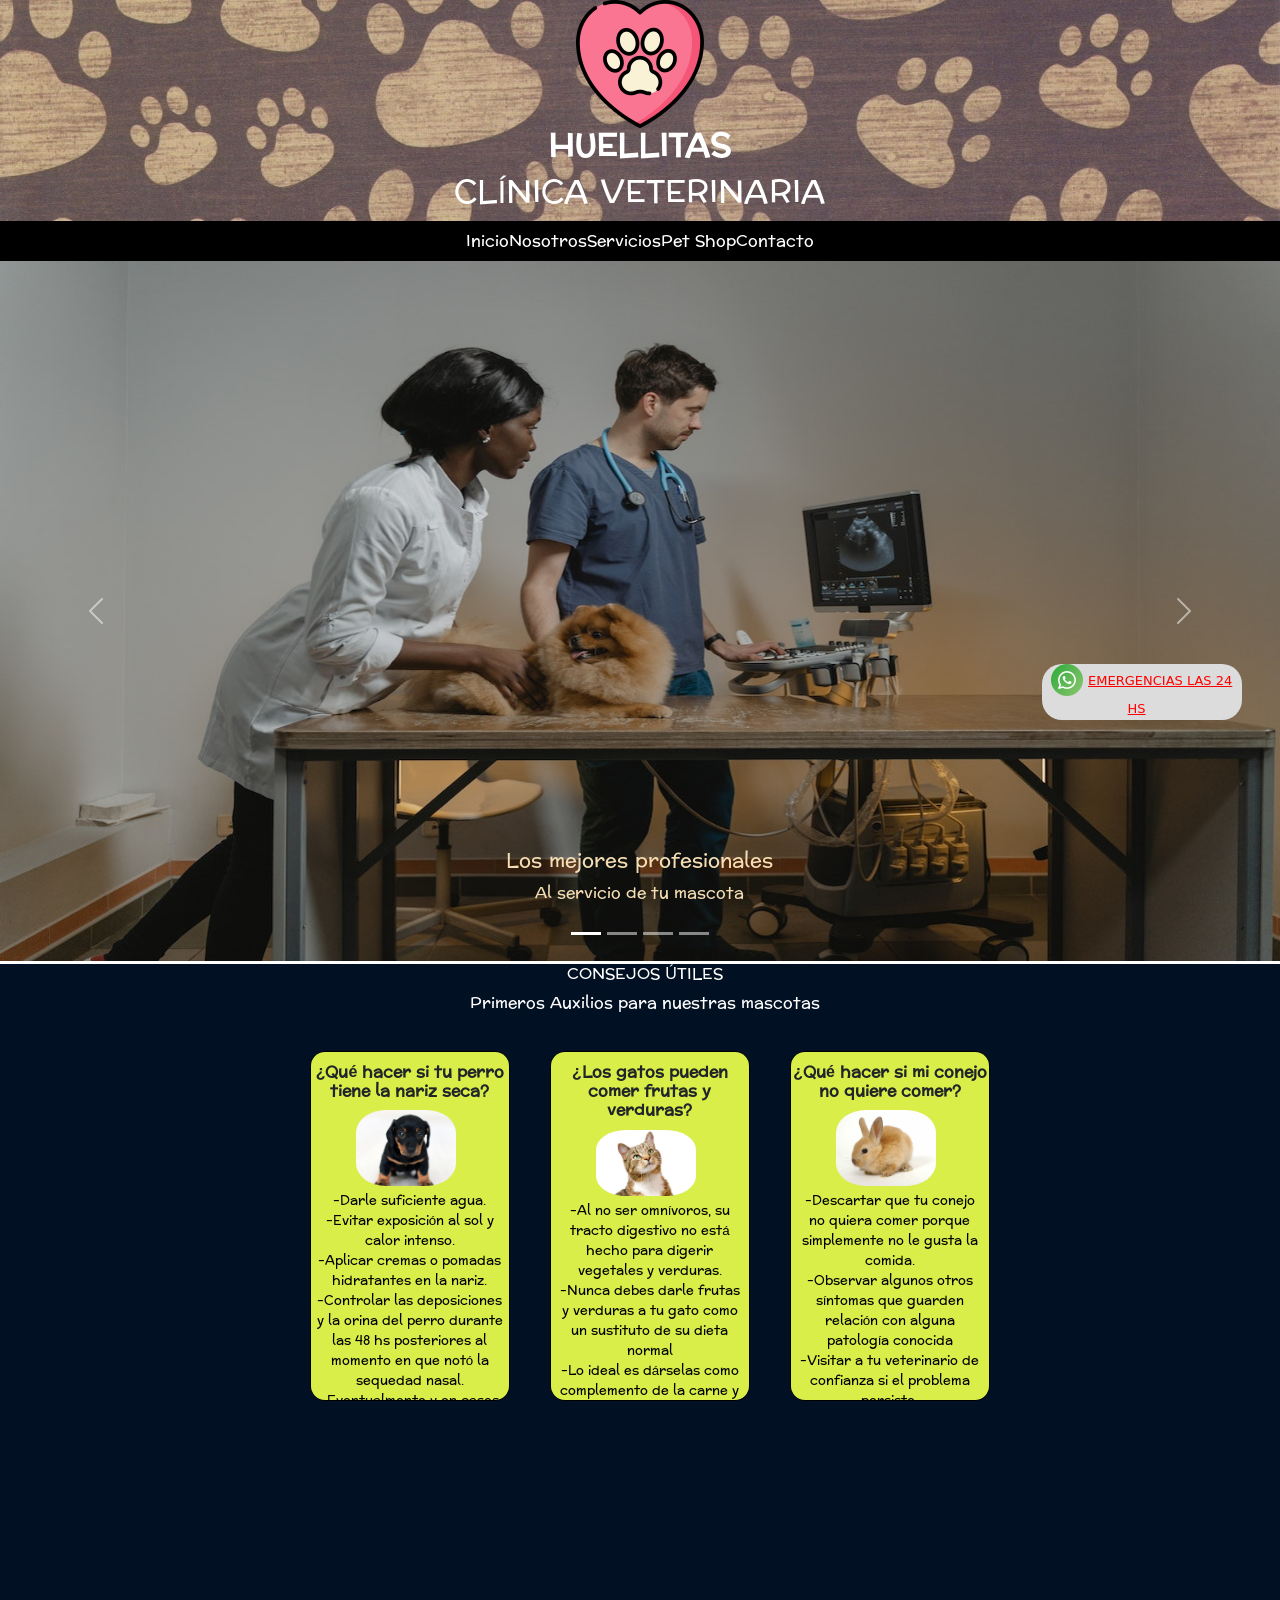
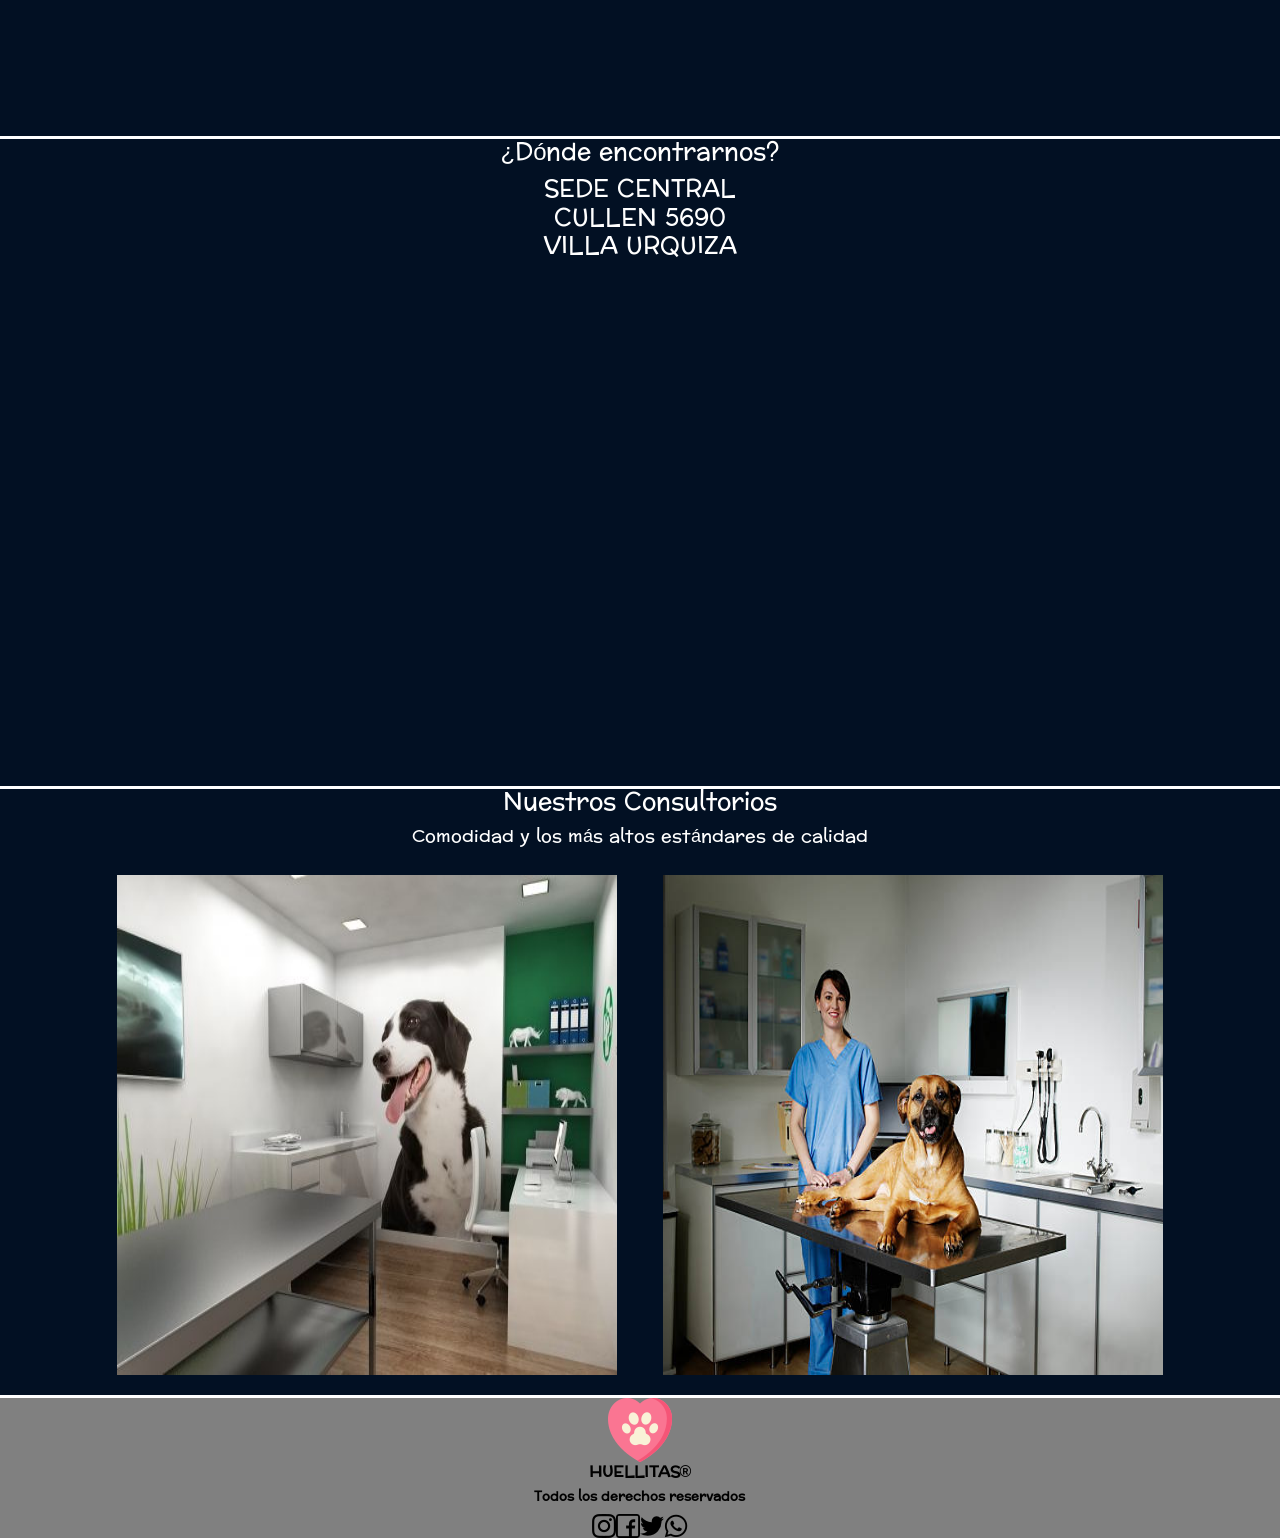
<file: index.html>
<!DOCTYPE html>
<html lang="en">

<head>
    <meta charset="UTF-8">
    <meta http-equiv="X-UA-Compatible" content="IE=edge">
    <meta name="viewport" content="width=device-width, initial-scale=1.0">
    <!--BOOTSTRAP-->
    <link href="https://cdn.jsdelivr.net/npm/bootstrap@5.0.2/dist/css/bootstrap.min.css" rel="stylesheet"
        integrity="sha384-EVSTQN3/azprG1Anm3QDgpJLIm9Nao0Yz1ztcQTwFspd3yD65VohhpuuCOmLASjC" crossorigin="anonymous">
    <!--CSS PROPIO-->
    <link rel="stylesheet" href="./css/estilos.css">
    <!--FAVICON-->
    <link rel="shortcut icon" href="./img/huella.png">
    <meta name="description"
        content="Clínica Veterinaria Huellitas, con más de veinte años de trayectoria al servicio de tu mascota en la Ciudad de Buenos Aires, con atención permanente las 24 hs.">
    <meta name="keywords" content="huellitas, veterinaria, clínica, emergencias, mascotas, perro, gato, conejo">
    <link rel="stylesheet" href="https://cdnjs.cloudflare.com/ajax/libs/animate.css/4.1.1/animate.min.css" />
    <title>Huellitas | Clínica Veterinaria</title>
    <!--Protocolo OpenGraph-->
    <!--TYPE-->
    <meta property="og:type" content="Web Site">
    <!--TITLE-->
    <meta property="og:title" content="Huellitas | Clínica Veterinaria">
    <!--DESCRIPTION-->
    <meta property="og:description"
        content="Clínica Veterinaria Huellitas, con más de veinte años de trayectoria al servicio de tu mascota en la Ciudad de Buenos Aires, con atención permanente las 24 hs.">
    <!--URL-->
    <meta property="og:url" content="...">
    <!--IMAGE-->
    <meta property="og:image" content="...">
</head>

<body>
    <div class="grid-container">
        <!-- HEADER -->
        <header>
            <div class="animate__animated animate__bounceInLeft">
                <img src="./img/Logo.png" alt="Logo-header">
                <h1>HUELLITAS</h1>
                <h2>CLÍNICA VETERINARIA</h2>
            </div>
            <nav class="navbar-expand-lg">
                <div class="container-fluid">
                    <button class="navbar-toggler" type="button" data-bs-toggle="collapse" data-bs-target="#navbarNav"
                        aria-controls="navbarNav" aria-expanded="false" aria-label="Toggle navigation">
                        <span class="navbar-toggler-icon"></span>
                    </button>
                    <div class="collapse navbar-collapse" id="navbarNav">
                        <ul class="navbar-nav">
                            <li class="nav-item">
                                <a class="nav-link active" aria-current="page" href="#">Inicio</a>
                            </li>
                            <li class="nav-item">
                                <a class="nav-link" href="./pages/nosotros.html">Nosotros</a>
                            </li>
                            <li class="nav-item">
                                <a class="nav-link" href="./pages/servicios.html">Servicios</a>
                            </li>
                            <li class="nav-item">
                                <a class="nav-link" href="./pages/petshop.html">Pet Shop</a>
                            </li>
                            <li class="nav-item">
                                <a class="nav-link" href="./pages/contacto.html">Contacto</a>
                            </li>
                        </ul>
                    </div>
                </div>
            </nav>
        </header>

        <!-- MAIN -->
        <main>
            <div class="emergencias">
                <img src="./img/wp.png" alt="whatsapp">
                <a href="https://web.whatsapp.com/">EMERGENCIAS LAS 24 HS</a>
            </div>
            <!-- Hero section con carrusel -->
            <section class="hero">
                <div id="carouselExampleCaptions" class="carousel slide" data-bs-ride="carousel">
                    <div class="carousel-indicators">
                        <button type="button" data-bs-target="#carouselExampleCaptions" data-bs-slide-to="0"
                            class="active" aria-current="true" aria-label="Slide 1"></button>
                        <button type="button" data-bs-target="#carouselExampleCaptions" data-bs-slide-to="1"
                            aria-label="Slide 2"></button>
                        <button type="button" data-bs-target="#carouselExampleCaptions" data-bs-slide-to="2"
                            aria-label="Slide 3"></button>
                        <button type="button" data-bs-target="#carouselExampleCaptions" data-bs-slide-to="3"
                            aria-label="Slide 4"></button>
                    </div>
                    <div class="carousel-inner">
                        <div class="carousel-item active">
                            <img src="img/prof.jpg" class="d-block w-100" alt="Profesionales">
                            <div class="carousel-caption d-none d-md-block">
                                <h5>Los mejores profesionales</h5>
                                <p>Al servicio de tu mascota</p>
                            </div>
                        </div>
                        <div class="carousel-item">
                            <img src="img/prof2.jpg" class="d-block w-100" alt="Profesionales2">
                            <div class="carousel-caption d-none d-md-block">
                                <h5>Los mejores profesionales</h5>
                                <p>Al servicio de tu mascota</p>
                            </div>
                        </div>
                        <div class="carousel-item">
                            <img src="img/prof3.jpg" class="d-block w-100" alt="Profesionales3">
                            <div class="carousel-caption d-none d-md-block">
                                <h5>Los mejores profesionales</h5>
                                <p>Al servicio de tu mascota</p>
                            </div>
                        </div>
                        <div class="carousel-item">
                            <img src="img/prof4.jpg" class="d-block w-100" alt="Profesionales4">
                            <div class="carousel-caption d-none d-md-block">
                                <h5>Los mejores profesionales</h5>
                                <p>Al servicio de tu mascota</p>
                            </div>
                        </div>
                    </div>
                    <button class="carousel-control-prev" type="button" data-bs-target="#carouselExampleCaptions"
                        data-bs-slide="prev">
                        <span class="carousel-control-prev-icon" aria-hidden="true"></span>
                        <span class="visually-hidden">Previous</span>
                    </button>
                    <button class="carousel-control-next" type="button" data-bs-target="#carouselExampleCaptions"
                        data-bs-slide="next">
                        <span class="carousel-control-next-icon" aria-hidden="true"></span>
                        <span class="visually-hidden">Next</span>
                    </button>
                </div>
            </section>
            <!-- Tarjetas de consejos -->
            <section class="cu row">
                <div class="consejos flex-wrap col col-xxl-1 col-xl-4 col-lg-4 col-md-4 col-sm-12">
                    <h2>CONSEJOS ÚTILES</h2>
                    <p>Primeros Auxilios para nuestras mascotas</p>
                </div>
                <div class="tarjetas-de-consejos col-xxl-6 col-xl-12 col-lg-12 col-md-12 col-sm-12 col-xs-12">
                    <div class="card">
                        <h3>¿Qué hacer si tu perro tiene la nariz seca?</h3>
                        <img src="./img/perro.jpg" alt="PERRO">
                        <p>-Darle suficiente agua. <br>-Evitar exposición al sol y calor intenso. <br>-Aplicar cremas o
                            pomadas hidratantes en la nariz. <br>-Controlar las deposiciones y la orina del perro
                            durante las 48 hs posteriores al momento en que notó la sequedad nasal. <br>-Eventualmente y
                            en casos graves, llevar al veterinario de urgencia.</p>
                    </div>
                    <div class="card">
                        <h3>¿Los gatos pueden comer frutas y verduras?</h3>
                        <img src="./img/gato.jpg" alt="GATO">
                        <p>-Al no ser omnívoros, su tracto digestivo no está hecho para digerir vegetales y verduras.
                            <br>-Nunca
                            debes darle frutas y verduras a tu gato como un sustituto de su dieta normal <br>-Lo ideal
                            es
                            dárselas como complemento de la carne y pescado o como golosinas.
                        </p>
                    </div>
                    <div class="card">
                        <h3>¿Qué hacer si mi conejo no quiere comer?</h3>
                        <img src="./img/conejo.jpg" alt="CONEJO">
                        <P>-Descartar que tu conejo no quiera comer porque simplemente no le gusta la comida.
                            <br>-Observar
                            algunos otros síntomas que guarden relación con alguna patología conocida <br>-Visitar a tu
                            veterinario de confianza si el problema persiste.
                        </P>
                    </div>
                </div>
                <!-- Video -->
                <iframe class="col col-xxl-3 col-xl-8 col-lg-8 col-md-8 col-sm-8 col-xs-8" width="560" height="315"
                    src="https://www.youtube.com/embed/7WL6PqGV1Us" title="YouTube video player" frameborder="0"
                    allow="accelerometer; autoplay; clipboard-write; encrypted-media; gyroscope; picture-in-picture"
                    allowfullscreen></iframe>
            </section>
            <!-- Mapa -->
            <section>
                <div class="mapa">
                    <h2>¿Dónde encontrarnos?</h2>
                    <h3>SEDE CENTRAL <br>CULLEN 5690 <br>VILLA URQUIZA</h3>
                    <iframe
                        src="https://www.google.com/maps/embed?pb=!1m18!1m12!1m3!1d3285.091035886095!2d-58.49419!3d-34.576563!2m3!1f0!2f0!3f0!3m2!1i1024!2i768!4f13.1!3m3!1m2!1s0x95bcb65bb39a4f17%3A0x621f84ac2ed107cb!2sCullen%205690%2C%20C1431BXR%20CABA!5e0!3m2!1ses-419!2sar!4v1663869265114!5m2!1ses-419!2sar"
                        width="600" height="450" style="border:0;" allowfullscreen="" loading="lazy"
                        referrerpolicy="no-referrer-when-downgrade"></iframe>
                </div>
            </section>
            <!-- Consultorios -->
            <section class="section-consultorios">
                <div class="consultorios">
                    <div>
                        <h2>Nuestros Consultorios</h2>
                        <h3>Comodidad y los más altos estándares de calidad</h3>
                    </div>
                    <div>
                        <img src="./img/consultorio1.jpg" alt="CONSULTORIO 1">
                        <img src="./img/consultorio2.jpg" alt="CONSULTORIO 2">
                    </div>

                </div>
            </section>
        </main>

        <!-- FOOTER -->
        <footer>
            <div class="footer1">
                <img src="./img/logo_footer.png" alt="Logo-footer">
            </div>
            <div class="footer2">
                <h3>HUELLITAS®</h3>
                <h4>Todos los derechos reservados</h4>
            </div>
            <div class="footer3">
                <a href="https://www.instagram.com/"><img src="./img/instagram.png" alt="Logo de Instagram"></a>
                <a href="https://www.facebook.com/"><img src="./img/facebook.png" alt="Logo de Facebook"></a>
                <a href="https://twitter.com/"><img src="./img/twitter.png" alt="Logo de Twitter"></a>
                <a href="https://web.whatsapp.com/"><img src="./img/whatsapp.png" alt="Logo de Whatsapp"></a>
            </div>
        </footer>
    </div>
    <!--BOOTSTRAP JS-->
    <script src="https://cdn.jsdelivr.net/npm/bootstrap@5.0.2/dist/js/bootstrap.bundle.min.js"
        integrity="sha384-MrcW6ZMFYlzcLA8Nl+NtUVF0sA7MsXsP1UyJoMp4YLEuNSfAP+JcXn/tWtIaxVXM"
        crossorigin="anonymous"></script>
</body>

</html>
</file>
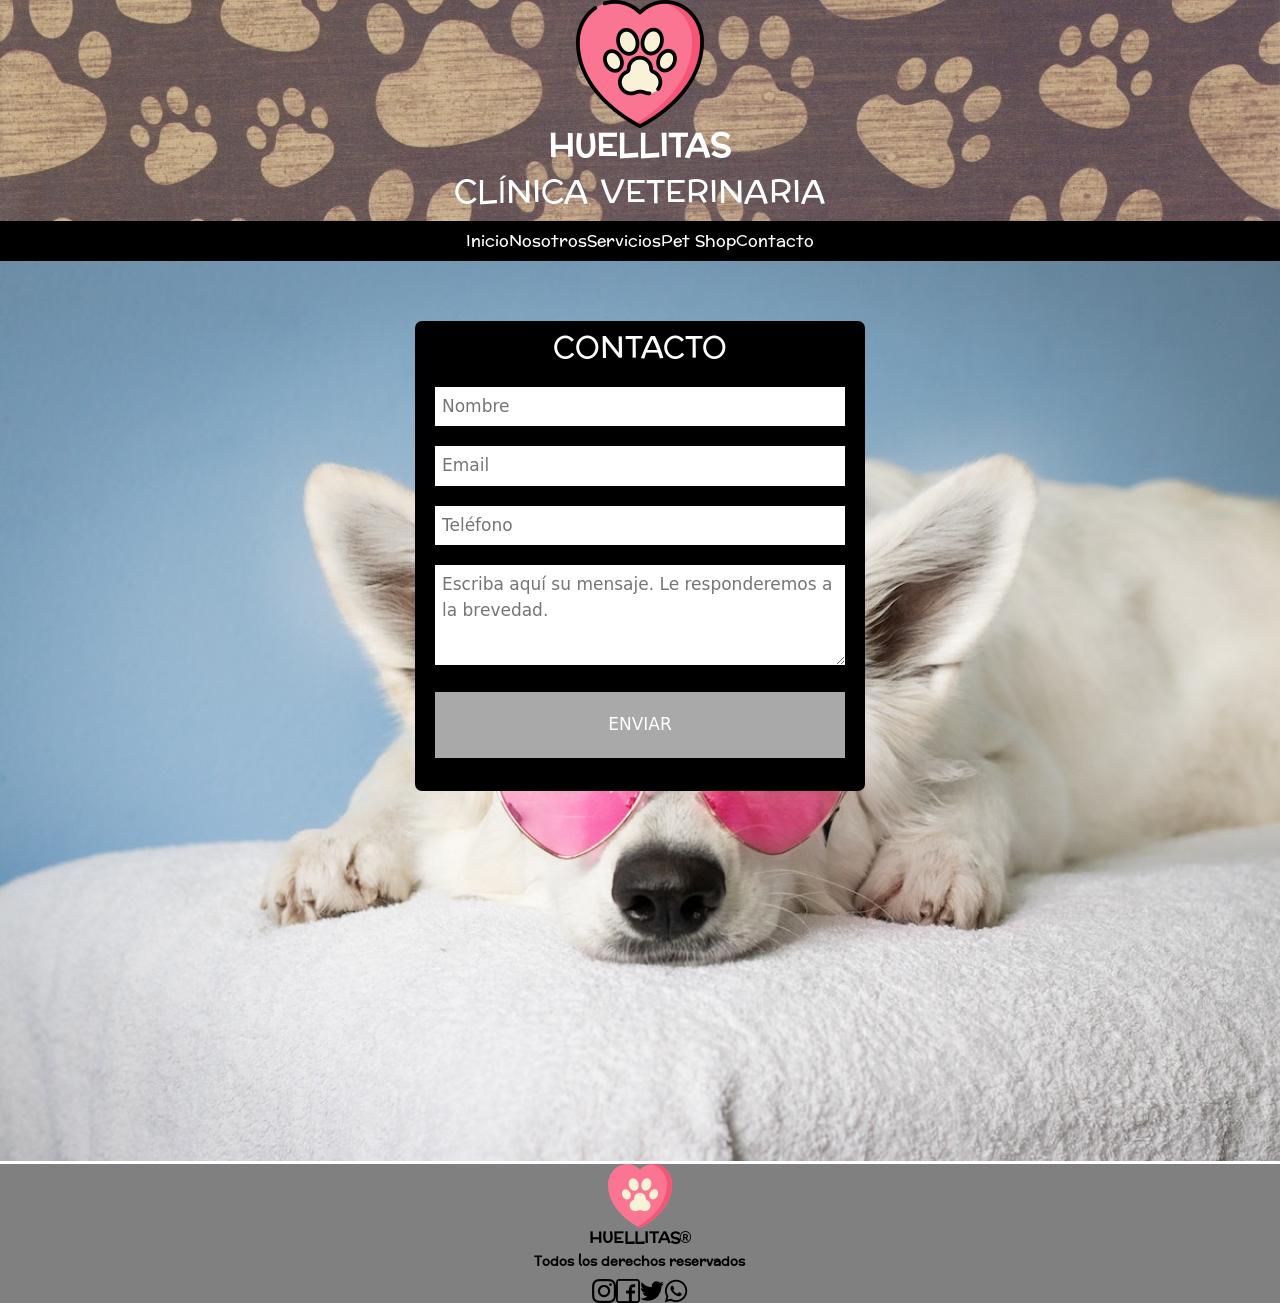
<file: pages/contacto.html>
<!DOCTYPE html>
<html lang="en">

<head>
    <meta charset="UTF-8">
    <meta http-equiv="X-UA-Compatible" content="IE=edge">
    <meta name="viewport" content="width=device-width, initial-scale=1.0">
    <!--BOOTSTRAP-->
    <link href="https://cdn.jsdelivr.net/npm/bootstrap@5.0.2/dist/css/bootstrap.min.css" rel="stylesheet"
        integrity="sha384-EVSTQN3/azprG1Anm3QDgpJLIm9Nao0Yz1ztcQTwFspd3yD65VohhpuuCOmLASjC" crossorigin="anonymous">
    <link rel="stylesheet" href="../css/estilos.css">
        <!--FAVICON-->
    <link rel="shortcut icon" href="../img/huella.png">
    <meta name="description" content="Clínica Veterinaria Huellitas. Contacto. HUELLITAS - Cullen 5690. Tel: (011) 6-045-6804/4-552-2671 huellitas@clinicaveterinaria.com.ar.">
    <meta name="keywords" content="contacto, mail, teléfono, consultas veterinarias, correo, huellitas, comentarios, preguntas">
    <link rel="stylesheet" href="https://cdnjs.cloudflare.com/ajax/libs/animate.css/4.1.1/animate.min.css">
    <title>Huellitas | Contacto</title>
        <!--Protocolo OpenGraph-->
    <!--TYPE-->
    <meta property="og:type" content="Web Site">
    <!--TITLE-->
    <meta property="og:title" content="Huellitas | Contacto">
    <!--DESCRIPTION-->
    <meta property="og:description"
        content="Clínica Veterinaria Huellitas. Contacto. HUELLITAS - Cullen 5690. Tel: (011) 6-045-6804/4-552-2671 huellitas@clinicaveterinaria.com.ar.">
    <!--URL-->
    <meta property="og:url" content="...">
    <!--IMAGE-->
    <meta property="og:image" content="...">
</head>

<body>
    <div class="grid-container">
        <!-- HEADER -->
        <header>
            <div class="animate__animated animate__bounceInLeft">
                <img src="../img/Logo.png" alt="Logo-header">
                <h1>HUELLITAS</h1>
                <h2>CLÍNICA VETERINARIA</h2>
            </div>
            <nav class="navbar-expand-lg">
                <div class="container-fluid">
                    <button class="navbar-toggler" type="button" data-bs-toggle="collapse" data-bs-target="#navbarNav"
                        aria-controls="navbarNav" aria-expanded="false" aria-label="Toggle navigation">
                        <span class="navbar-toggler-icon"></span>
                    </button>
                    <div class="collapse navbar-collapse" id="navbarNav">
                        <ul class="navbar-nav">
                            <li class="nav-item">
                                <a class="nav-link" href="../index.html">Inicio</a>
                            </li>
                            <li class="nav-item">
                                <a class="nav-link" href="../pages/nosotros.html">Nosotros</a>
                            </li>
                            <li class="nav-item">
                                <a class="nav-link" href="../pages/servicios.html">Servicios</a>
                            </li>
                            <li class="nav-item">
                                <a class="nav-link" href="../pages/petshop.html">Pet Shop</a>
                            </li>
                            <li class="nav-item">
                                <a class="nav-link active" aria-current="page" href="#">Contacto</a>
                            </li>
                        </ul>
                    </div>
                </div>
            </nav>
        </header>

        <!-- MAIN -->
        <main class="principal">
            <div class="formulario">
                <form>
                    <h2>CONTACTO</h2>
                    <input type="text" name="Nombre" placeholder="Nombre">
                    <input type="text" name="Email" placeholder="Email">
                    <input type="text" name="Teléfono" placeholder="Teléfono">
                    <textarea name="Mensaje"
                        placeholder="Escriba aquí su mensaje. Le responderemos a la brevedad."></textarea>
                    <input type="button" value="ENVIAR" id="boton">
                </form>
            </div>
        </main>

        <!-- FOOTER -->
        <footer>
            <div class="footer1">
                <img src="../img/logo_footer.png" alt="Logo-footer">
            </div>
            <div class="footer2">
                <h3>HUELLITAS®</h3>
                <h4>Todos los derechos reservados</h4>
            </div>
            <div class="footer3">
                <a href="https://www.instagram.com/"><img src="../img/instagram.png" alt="Logo de Instagram"></a>
                <a href="https://www.facebook.com/"><img src="../img/facebook.png" alt="Logo de Facebook"></a>
                <a href="https://twitter.com/"><img src="../img/twitter.png" alt="Logo de Twitter"></a>
                <a href="https://web.whatsapp.com/"><img src="../img/whatsapp.png" alt="Logo de Whatsapp"></a>
            </div>
        </footer>
    </div>
    <!--BOOTSTRAP JS-->
    <script src="https://cdn.jsdelivr.net/npm/bootstrap@5.0.2/dist/js/bootstrap.bundle.min.js"
        integrity="sha384-MrcW6ZMFYlzcLA8Nl+NtUVF0sA7MsXsP1UyJoMp4YLEuNSfAP+JcXn/tWtIaxVXM"
        crossorigin="anonymous"></script>
</body>

</html>
</file>
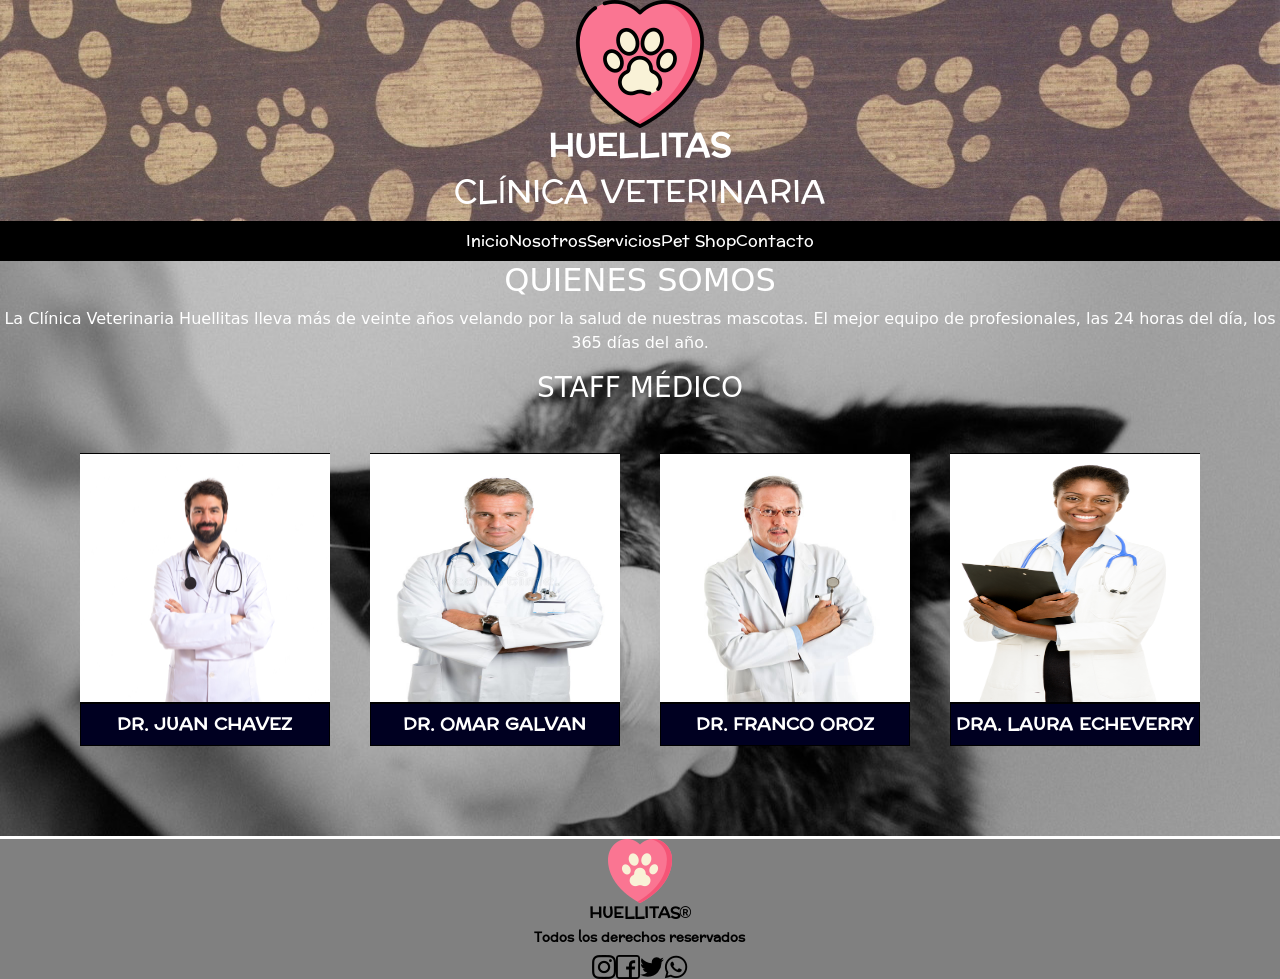
<file: pages/nosotros.html>
<!DOCTYPE html>
<html lang="en">

<head>
    <meta charset="UTF-8">
    <meta http-equiv="X-UA-Compatible" content="IE=edge">
    <meta name="viewport" content="width=device-width, initial-scale=1.0">
    <!--BOOTSTRAP-->
    <link href="https://cdn.jsdelivr.net/npm/bootstrap@5.0.2/dist/css/bootstrap.min.css" rel="stylesheet"
        integrity="sha384-EVSTQN3/azprG1Anm3QDgpJLIm9Nao0Yz1ztcQTwFspd3yD65VohhpuuCOmLASjC" crossorigin="anonymous">
    <link rel="stylesheet" href="../css/estilos.css">
    <link rel="stylesheet" href="https://cdnjs.cloudflare.com/ajax/libs/animate.css/4.1.1/animate.min.css">
    <!--FAVICON-->
    <link rel="shortcut icon" href="../img/huella.png">
    <meta name="description"
        content="La Clínica Veterinaria Huellitas cuenta con los profesionales más destacados en el ámbito veterinario, para la tranquilidad de los dueños y bienestar de las mascotas.">
    <meta name="keywords"
        content="veterinarios, profesionales, atención, staff veterinario, huellitas, consultas veterinarias, juan chavez, omar galvan, franco oroz, laura echeverry">
    <!--Protocolo OpenGraph-->
    <!--TYPE-->
    <meta property="og:type" content="Web Site">
    <!--TITLE-->
    <meta property="og:title" content="Huellitas | Nosotros">
    <!--DESCRIPTION-->
    <meta property="og:description"
        content="La Clínica Veterinaria Huellitas cuenta con los profesionales más destacados en el ámbito veterinario, para la tranquilidad de los dueños y bienestar de las mascotas.">
    <!--URL-->
    <meta property="og:url" content="...">
    <!--IMAGE-->
    <meta property="og:image" content="...">
    <title>Huellitas | Nosotros</title>
</head>

<body>
    <div class="grid-container">
        <!-- HEADER -->
        <header>
            <div class="animate__animated animate__bounceInLeft">
                <img src="../img/Logo.png" alt="Logo-header">
                <h1>HUELLITAS</h1>
                <h2>CLÍNICA VETERINARIA</h2>
            </div>
            <nav class="navbar-expand-lg">
                <div class="container-fluid">
                    <button class="navbar-toggler" type="button" data-bs-toggle="collapse" data-bs-target="#navbarNav"
                        aria-controls="navbarNav" aria-expanded="false" aria-label="Toggle navigation">
                        <span class="navbar-toggler-icon"></span>
                    </button>
                    <div class="collapse navbar-collapse" id="navbarNav">
                        <ul class="navbar-nav">
                            <li class="nav-item">
                                <a class="nav-link" href="../index.html">Inicio</a>
                            </li>
                            <li class="nav-item">
                                <a class="nav-link" href="../pages/nosotros.html">Nosotros</a>
                            </li>
                            <li class="nav-item">
                                <a class="nav-link" href="../pages/servicios.html">Servicios</a>
                            </li>
                            <li class="nav-item">
                                <a class="nav-link active" aria-current="page" href="../pages/petshop.html">Pet Shop</a>
                            </li>
                            <li class="nav-item">
                                <a class="nav-link" href="../pages/contacto.html">Contacto</a>
                            </li>
                        </ul>
                    </div>
                </div>
            </nav>
        </header>

        <!-- MAIN -->
        <main class="mainNosotros">
            <div class="quienes-somos">
                <h2>QUIENES SOMOS</h2>
                <p>La Clínica Veterinaria Huellitas lleva más de veinte años velando por la salud de nuestras mascotas.
                    El mejor equipo de profesionales, las 24 horas del día, los 365 días del año.</p>
                    <h3>STAFF MÉDICO</h3>
            </div>
            <section>
                <div class="container-fluid contenedorDeDr">
                    <div class="row fila">
                        <div class="dr col">
                            <img src="../img/dr1.jpg" alt="DR1">
                            <h3>DR. JUAN CHAVEZ</h3>
                        </div>
                        <div class="dr col">
                            <img src="../img/dr2.jpg" alt="DR2">
                            <h3>DR. OMAR GALVAN</h3>
                        </div>
                        <div class="dr col">
                            <img src="../img/dr3.jpg" alt="DR3">
                            <h3>DR. FRANCO OROZ</h3>
                        </div>
                        <div class="dr col">
                            <img src="../img/dra4.jpg" alt="DR4">
                            <h3>DRA. LAURA ECHEVERRY</h3>
                        </div>
                    </div>
                </div>
            </section>
        </main>

        <!-- FOOTER -->
        <footer>
            <div class="footer1">
                <img src="../img/logo_footer.png" alt="Logo-footer">
            </div>
            <div class="footer2">
                <h3>HUELLITAS®</h3>
                <h4>Todos los derechos reservados</h4>
            </div>
            <div class="footer3">
                <a href="https://www.instagram.com/"><img src="../img/instagram.png" alt="Logo de Instagram"></a>
                <a href="https://www.facebook.com/"><img src="../img/facebook.png" alt="Logo de Facebook"></a>
                <a href="https://twitter.com/"><img src="../img/twitter.png" alt="Logo de Twitter"></a>
                <a href="https://web.whatsapp.com/"><img src="../img/whatsapp.png" alt="Logo de Whatsapp"></a>
            </div>
        </footer>
    </div>
    <!--BOOTSTRAP JS-->
    <script src="https://cdn.jsdelivr.net/npm/bootstrap@5.0.2/dist/js/bootstrap.bundle.min.js"
        integrity="sha384-MrcW6ZMFYlzcLA8Nl+NtUVF0sA7MsXsP1UyJoMp4YLEuNSfAP+JcXn/tWtIaxVXM"
        crossorigin="anonymous"></script>
</body>

</html>
</file>
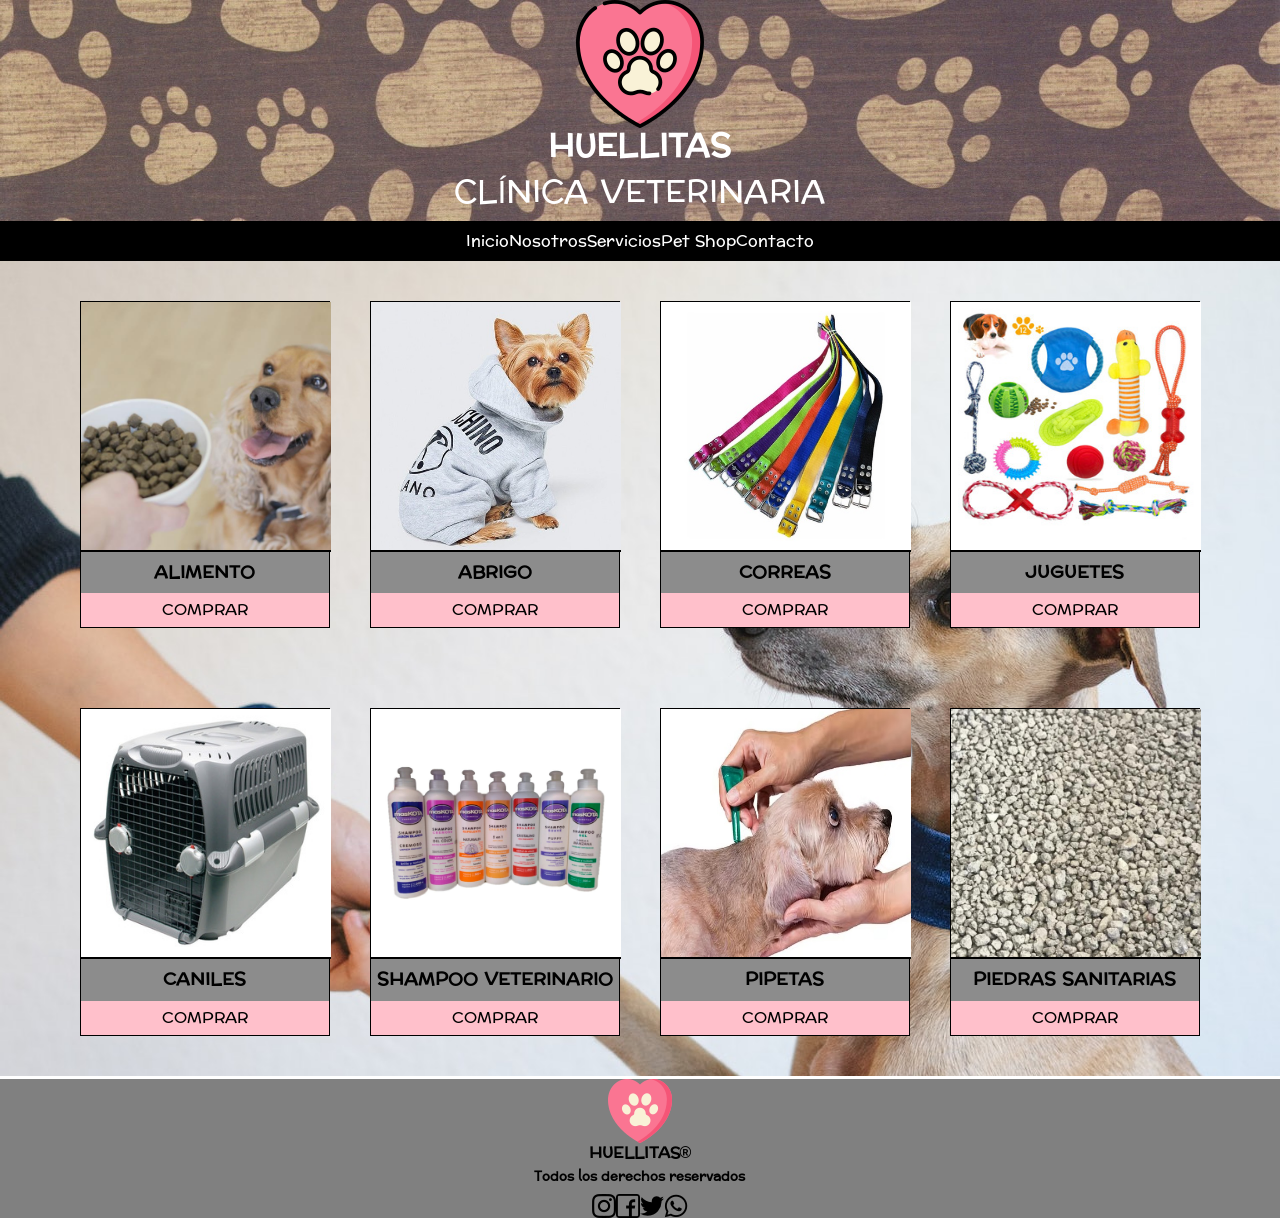
<file: pages/petshop.html>
<!DOCTYPE html>
<html lang="en">

<head>
    <meta charset="UTF-8">
    <meta http-equiv="X-UA-Compatible" content="IE=edge">
    <meta name="viewport" content="width=device-width, initial-scale=1.0">
    <!--BOOTSTRAP-->
    <link href="https://cdn.jsdelivr.net/npm/bootstrap@5.0.2/dist/css/bootstrap.min.css" rel="stylesheet"
        integrity="sha384-EVSTQN3/azprG1Anm3QDgpJLIm9Nao0Yz1ztcQTwFspd3yD65VohhpuuCOmLASjC" crossorigin="anonymous">
    <link rel="stylesheet" href="../css/estilos.css">
    <link rel="stylesheet" href="https://cdnjs.cloudflare.com/ajax/libs/animate.css/4.1.1/animate.min.css">
    <!--FAVICON-->
    <link rel="shortcut icon" href="../img/huella.png">
    <meta name="description"
        content="El Pet Shop de Huellitas te ofrece todos los productos que tu mascota necesita, al mejor precio. Podés realizar compras online o en nuestra sede central -Cullen 5690 (Villa Urquiza)-.">
    <meta name="keywords"
        content="Pet Shop, productos veterinarios, alimento, abrigo, correas, juguetes, caniles, shampoo">
    <title>Huellitas | Pet Shop</title>
    <!--Protocolo OpenGraph-->
    <!--TYPE-->
    <meta property="og:type" content="Web Site">
    <!--TITLE-->
    <meta property="og:title" content="Huellitas | Pet Shop">
    <!--DESCRIPTION-->
    <meta property="og:description"
        content="El Pet Shop de Huellitas te ofrece todos los productos que tu mascota necesita, al mejor precio. Podés realizar compras online o en nuestra sede central -Cullen 5690 (Villa Urquiza)-">
    <!--URL-->
    <meta property="og:url" content="...">
    <!--IMAGE-->
    <meta property="og:image" content="...">
</head>

<body>
    <div class="grid-container">
        <!-- HEADER -->
        <header>
            <div class="animate__animated animate__bounceInLeft">
                <img src="../img/Logo.png" alt="Logo-header">
                <h1>HUELLITAS</h1>
                <h2>CLÍNICA VETERINARIA</h2>
            </div>
            <nav class="navbar-expand-lg">
                <div class="container-fluid">
                    <button class="navbar-toggler" type="button" data-bs-toggle="collapse" data-bs-target="#navbarNav"
                        aria-controls="navbarNav" aria-expanded="false" aria-label="Toggle navigation">
                        <span class="navbar-toggler-icon"></span>
                    </button>
                    <div class="collapse navbar-collapse" id="navbarNav">
                        <ul class="navbar-nav">
                            <li class="nav-item">
                                <a class="nav-link" href="../index.html">Inicio</a>
                            </li>
                            <li class="nav-item">
                                <a class="nav-link" href="../pages/nosotros.html">Nosotros</a>
                            </li>
                            <li class="nav-item">
                                <a class="nav-link" href="../pages/servicios.html">Servicios</a>
                            </li>
                            <li class="nav-item">
                                <a class="nav-link active" aria-current="page" href="#">Pet Shop</a>
                            </li>
                            <li class="nav-item">
                                <a class="nav-link" href="../pages/contacto.html">Contacto</a>
                            </li>
                        </ul>
                    </div>
                </div>
            </nav>
        </header>

        <!-- MAIN -->
        <main>
            <section class="mainPetShop">
                <div class="container-fluid contenedorDeProductos">
                    <div class="row fila">
                        <div class="productos col">
                            <img src="../img/alimento.jpg" alt="ALIMENTO">
                            <h3>ALIMENTO</h3>
                            <a href="">COMPRAR</a>
                        </div>
                        <div class="productos col">
                            <img src="../img/abrigo.jpg" alt="ABRIGO">
                            <h3>ABRIGO</h3>
                            <a href="">COMPRAR</a>
                        </div>
                        <div class="productos col">
                            <img src="../img/correas.jfif" alt="CORREAS">
                            <h3>CORREAS</h3>
                            <a href="">COMPRAR</a>
                        </div>
                        <div class="productos col">
                            <img src="../img/juguetes.jpg" alt="JUGUETES">
                            <h3>JUGUETES</h3>
                            <a href="">COMPRAR</a>
                        </div>
                    </div>
                    <div class="row fila">
                        <div class="productos col">
                            <img src="../img/caniles.jpg" alt="CANILES">
                            <h3>CANILES</h3>
                            <a href="">COMPRAR</a>
                        </div>
                        <div class="productos col">
                            <img src="../img/shampoo.jpg" alt="SHAMPOO">
                            <h3>SHAMPOO VETERINARIO</h3>
                            <a href="">COMPRAR</a>
                        </div>
                        <div class="productos col">
                            <img src="../img/pipetas.jpg" alt="PIPETAS">
                            <h3>PIPETAS</h3>
                            <a href="">COMPRAR</a>
                        </div>
                        <div class="productos col">
                            <img src="../img/piedras.jpg" alt="PIEDRAS SANITARIAS">
                            <h3>PIEDRAS SANITARIAS</h3>
                            <a href="">COMPRAR</a>
                        </div>
                    </div>
                </div>

            </section>
        </main>
        <!-- FOOTER -->
        <footer>
            <div class="footer1">
                <img src="../img/logo_footer.png" alt="Logo-footer">
            </div>
            <div class="footer2">
                <h3>HUELLITAS®</h3>
                <h4>Todos los derechos reservados</h4>
            </div>
            <div class="footer3">
                <a href="https://www.instagram.com/"><img src="../img/instagram.png" alt="Logo de Instagram"></a>
                <a href="https://www.facebook.com/"><img src="../img/facebook.png" alt="Logo de Facebook"></a>
                <a href="https://twitter.com/"><img src="../img/twitter.png" alt="Logo de Twitter"></a>
                <a href="https://web.whatsapp.com/"><img src="../img/whatsapp.png" alt="Logo de Whatsapp"></a>
            </div>
        </footer>
    </div>
    <!--BOOTSTRAP JS-->
    <script src="https://cdn.jsdelivr.net/npm/bootstrap@5.0.2/dist/js/bootstrap.bundle.min.js"
        integrity="sha384-MrcW6ZMFYlzcLA8Nl+NtUVF0sA7MsXsP1UyJoMp4YLEuNSfAP+JcXn/tWtIaxVXM"
        crossorigin="anonymous"></script>
</body>

</html>
</file>
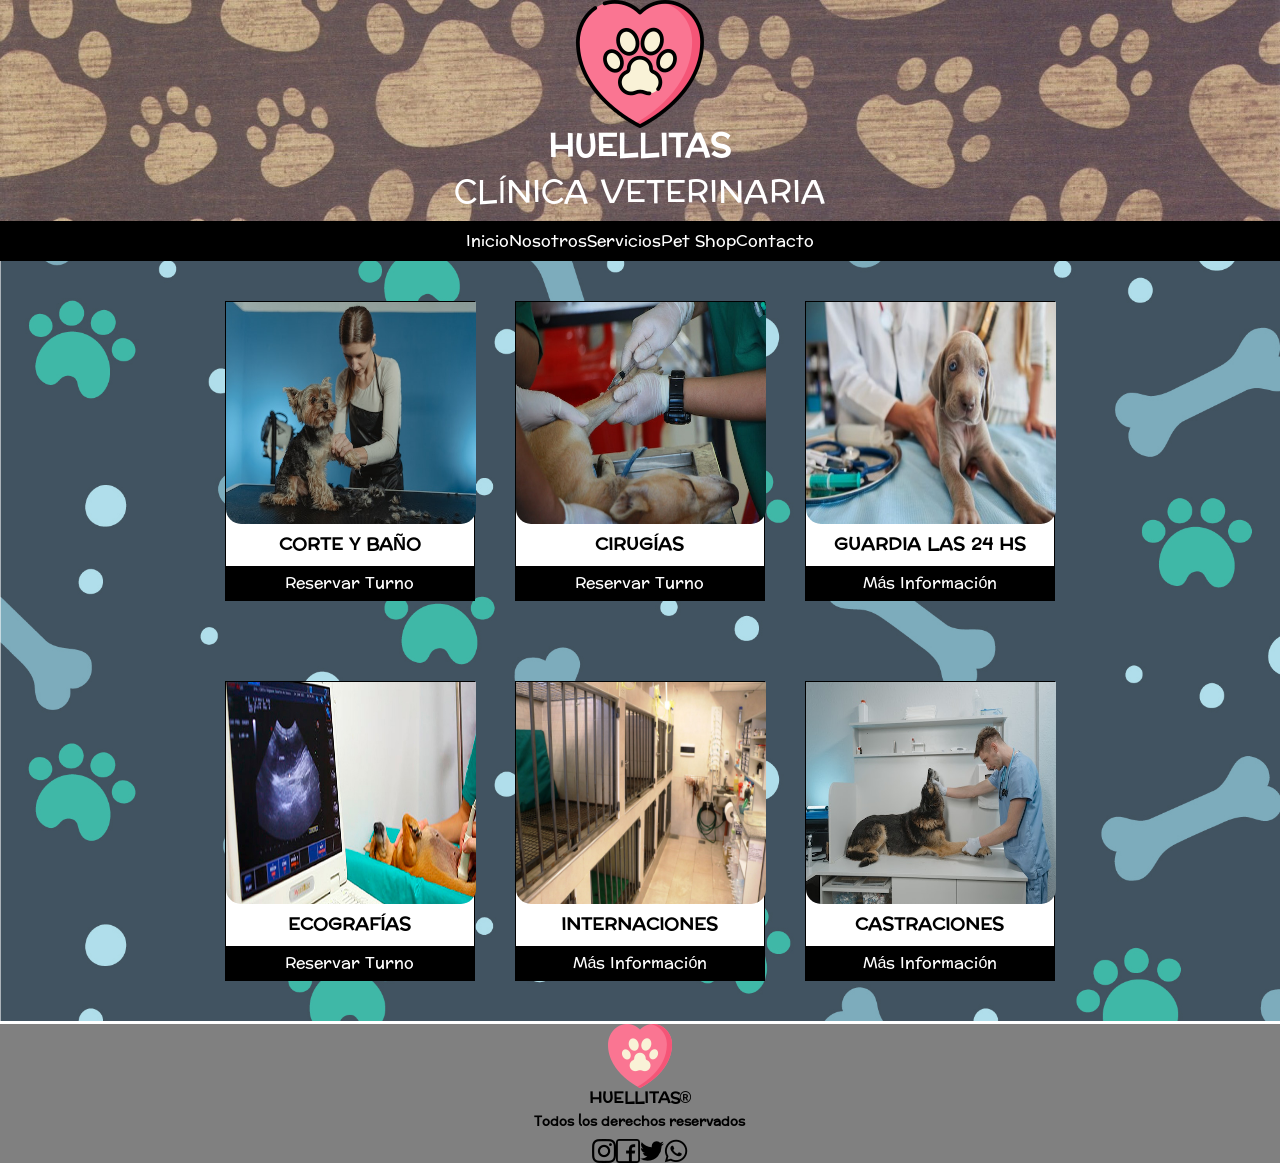
<file: pages/servicios.html>
<!DOCTYPE html>
<html lang="en">

<head>
    <meta charset="UTF-8">
    <meta http-equiv="X-UA-Compatible" content="IE=edge">
    <meta name="viewport" content="width=device-width, initial-scale=1.0">
    <!--BOOTSTRAP-->
    <link href="https://cdn.jsdelivr.net/npm/bootstrap@5.0.2/dist/css/bootstrap.min.css" rel="stylesheet"
        integrity="sha384-EVSTQN3/azprG1Anm3QDgpJLIm9Nao0Yz1ztcQTwFspd3yD65VohhpuuCOmLASjC" crossorigin="anonymous">
    <link rel="stylesheet" href="../css/estilos.css">
    <link rel="stylesheet" href="https://cdnjs.cloudflare.com/ajax/libs/animate.css/4.1.1/animate.min.css">
    <!--FAVICON-->
    <link rel="shortcut icon" href="../img/huella.png">
    <meta name="description"
        content="En Huellitas ofrecemos variados servicios para tu mascota, porque su salud y bienestar es nuestra prioridad. Mascotas sanas, dueños felices.">
    <meta name="keywords" content="corte, baño, cirugías, guardia, ecografías, internaciones, servicios veterinarios, castraciones">
    <title>Huellitas | Servicios</title>
    <!--Protocolo OpenGraph-->
    <!--TYPE-->
    <meta property="og:type" content="Web Site">
    <!--TITLE-->
    <meta property="og:title" content="Huellitas | Servicios">
    <!--DESCRIPTION-->
    <meta property="og:description"
        content="En Huellitas ofrecemos variados servicios para tu mascota, porque su salud y bienestar es nuestra prioridad. Mascotas sanas, dueños felices.">
    <!--URL-->
    <meta property="og:url" content="...">
    <!--IMAGE-->
    <meta property="og:image" content="...">
</head>

<body>
    <div class="grid-container">
        <!-- HEADER -->
        <header>
            <div class="animate__animated animate__bounceInLeft">
                <img src="../img/Logo.png" alt="Logo-header">
                <h1>HUELLITAS</h1>
                <h2>CLÍNICA VETERINARIA</h2>
            </div>
            <nav class="navbar-expand-lg">
                <div class="container-fluid">
                    <button class="navbar-toggler" type="button" data-bs-toggle="collapse" data-bs-target="#navbarNav"
                        aria-controls="navbarNav" aria-expanded="false" aria-label="Toggle navigation">
                        <span class="navbar-toggler-icon"></span>
                    </button>
                    <div class="collapse navbar-collapse" id="navbarNav">
                        <ul class="navbar-nav">
                            <li class="nav-item">
                                <a class="nav-link" href="../index.html">Inicio</a>
                            </li>
                            <li class="nav-item">
                                <a class="nav-link" href="../pages/nosotros.html">Nosotros</a>
                            </li>
                            <li class="nav-item">
                                <a class="nav-link active" aria-current="page" href="#">Servicios</a>
                            </li>
                            <li class="nav-item">
                                <a class="nav-link" href="../pages/petshop.html">Pet Shop</a>
                            </li>
                            <li class="nav-item">
                                <a class="nav-link" href="../pages/contacto.html">Contacto</a>
                            </li>
                        </ul>
                    </div>
                </div>
            </nav>
        </header>

        <!-- MAIN -->
        <main>
            <section class="mainServicios">
                <div class="container-fluid contenedorDeTarjetas">
                    <div class="row fila">
                        <div class="tarjeta col">
                            <img src="../img/corte.jpg" alt="CORTE Y BAÑO">
                            <h3>CORTE Y BAÑO</h3>
                            <a href="">Reservar Turno</a>
                        </div>
                        <div class="tarjeta col">
                            <img src="../img/cirugia.jpg" alt="CIRUGÍAS">
                            <h3>CIRUGÍAS</h3>
                            <a href="">Reservar Turno</a>
                        </div>
                        <div class="tarjeta col">
                            <img src="../img/guardia.jpg" alt="GUARDIA LAS 24 HS">
                            <h3>GUARDIA LAS 24 HS</h3>
                            <a href="">Más Información</a>
                        </div>
                    </div>
                    <div class="row fila">
                        <div class="tarjeta col">
                            <img src="../img/ecografia.jpg" alt="ECOGRAFÍAS">
                            <h3>ECOGRAFÍAS</h3>
                            <a href="">Reservar Turno</a>
                        </div>
                        <div class="tarjeta col">
                            <img src="../img/internacion.jpg" alt="INTERNACIÓN">
                            <h3>INTERNACIONES</h3>
                            <a href="">Más Información</a>
                        </div>
                        <div class="tarjeta col">
                            <img src="../img/castracion.jpg" alt="CASTRACIONES">
                            <h3>CASTRACIONES</h3>
                            <a href="">Más Información</a>
                        </div>
                    </div>
                </div>
            </section>
        </main>

        <!-- FOOTER -->
        <footer>
            <div class="footer1">
                <img src="../img/logo_footer.png" alt="Logo-footer">
            </div>
            <div class="footer2">
                <h3>HUELLITAS®</h3>
                <h4>Todos los derechos reservados</h4>
            </div>
            <div class="footer3">
                <a href="https://www.instagram.com/"><img src="../img/instagram.png" alt="Logo de Instagram"></a>
                <a href="https://www.facebook.com/"><img src="../img/facebook.png" alt="Logo de Facebook"></a>
                <a href="https://twitter.com/"><img src="../img/twitter.png" alt="Logo de Twitter"></a>
                <a href="https://web.whatsapp.com/"><img src="../img/whatsapp.png" alt="Logo de Whatsapp"></a>
            </div>
        </footer>
    </div>
    <!--BOOTSTRAP JS-->
    <script src="https://cdn.jsdelivr.net/npm/bootstrap@5.0.2/dist/js/bootstrap.bundle.min.js"
        integrity="sha384-MrcW6ZMFYlzcLA8Nl+NtUVF0sA7MsXsP1UyJoMp4YLEuNSfAP+JcXn/tWtIaxVXM"
        crossorigin="anonymous"></script>
</body>

</html>
</file>
<file: css/estilos.css>
@import url("https://fonts.googleapis.com/css2?family=Preahvihear&display=swap");
* {
  margin: 0;
  padding: 0; }

.grid-container {
  display: grid;
  grid-template-columns: 1fr 1fr 1fr;
  grid-template-rows: auto auto auto;
  gap: 0px 0px;
  grid-template-areas: "header header header" "main main main" "footer footer footer"; }

.fila {
  justify-content: center;
  padding: 0;
  margin: 20px; }

/*----HEADER----*/
header div, header nav .navbar-collapse ul, main .cu, main .cu .tarjetas-de-consejos, main .cu iframe, .mainNosotros section .contenedorDeDr .fila .dr, footer .footer1, footer .footer2, footer .footer3 {
  display: flex;
  justify-content: center;
  align-items: center; }

header {
  background-image: url(../img/fondo__header.jpg);
  background-repeat: no-repeat;
  background-size: cover;
  color: white;
  font-family: "Preahvihear", sans-serif;
  font-size: medium;
  position: sticky;
  grid-area: header; }
  header div {
    flex-direction: column; }
    header div h1 {
      font-size: xx-large;
      font-weight: bold; }
    header div h2 {
      font-size: xx-large; }
  header nav {
    background-color: black; }
    header nav .container-fluid {
      color: white; }
      header nav .container-fluid .navbar-toggler {
        border: solid 1px white; }
        header nav .container-fluid .navbar-toggler .navbar-toggler-icon {
          background-image: url(../img/huesomenu.png); }
    header nav .navbar-collapse {
      color: white; }
      header nav .navbar-collapse ul li {
        display: inline-block;
        color: white; }
        header nav .navbar-collapse ul li .nav-link {
          color: white; }
          header nav .navbar-collapse ul li .nav-link:hover {
            color: #E5446D; }

/*---MAIN INDEX---*/
header div, header nav .navbar-collapse ul, main .cu, main .cu .tarjetas-de-consejos, main .cu iframe, .mainNosotros section .contenedorDeDr .fila .dr, footer .footer1, footer .footer2, footer .footer3 {
  display: flex;
  justify-content: center;
  align-items: center; }

main {
  grid-area: main; }
  main .emergencias {
    position: fixed;
    background-color: gainsboro;
    border-radius: 20px;
    width: 200px;
    right: 3%;
    bottom: 20%;
    text-align: center;
    padding: 0px;
    margin: 0%;
    z-index: 1; }
    main .emergencias img {
      padding: 0px;
      margin-top: 0px; }
    main .emergencias a {
      color: red;
      padding-right: 10px;
      margin-bottom: 20px;
      font-size: small; }
  main .hero .carousel-inner .d-block {
    width: 400px;
    height: 700px; }
  main .hero .carousel-inner h5 {
    font-family: "Preahvihear", sans-serif;
    color: wheat; }
  main .hero .carousel-inner p {
    font-family: "Preahvihear", sans-serif;
    color: wheat; }
  main .cu {
    background-color: #021023;
    border-top: white solid;
    width: 100%;
    height: auto;
    margin: 0; }
    main .cu .consejos {
      display: flex;
      margin-left: 10px;
      text-align: center;
      font-family: "Preahvihear", sans-serif;
      color: white; }
      main .cu .consejos h2 {
        font-size: medium; }
      main .cu .consejos p {
        font-size: medium; }
    main .cu .tarjetas-de-consejos {
      margin-left: 20px; }
      main .cu .tarjetas-de-consejos .card {
        background-color: #d9ee49;
        text-align: center;
        margin: 20px;
        border: 1px solid black;
        width: 200px;
        height: 350px;
        border-radius: 15px;
        overflow: scroll; }
        main .cu .tarjetas-de-consejos .card h3 {
          margin-bottom: 0;
          font-family: "Preahvihear", sans-serif;
          width: 100%;
          text-align: center;
          padding: 10px 0 10px 0;
          font-size: medium;
          font-weight: bold; }
        main .cu .tarjetas-de-consejos .card img {
          border-radius: 30%;
          margin: 0 45px 0 45px;
          width: 100px;
          height: 100px; }
        main .cu .tarjetas-de-consejos .card p {
          margin: 0;
          padding: 5px;
          font-family: "Preahvihear", sans-serif;
          width: 100%;
          text-align: center;
          font-size: smaller;
          color: black; }
    main .cu iframe {
      margin-right: 20px;
      margin-left: 40px; }
  main .mapa {
    background-color: #021023;
    width: 100%;
    height: 650px;
    border-top: white solid;
    color: white;
    font-family: "Preahvihear", sans-serif;
    font-size: large;
    text-align: center; }
    main .mapa h2 {
      font-size: x-large; }
    main .mapa h3 {
      font-size: x-large; }
  main .consultorios {
    background-color: #021023;
    border-top: white solid;
    color: white;
    width: 100%;
    height: auto;
    display: flex;
    flex-direction: column;
    justify-content: top;
    align-items: center; }
    main .consultorios div h2 {
      font-family: "Preahvihear", sans-serif;
      font-size: x-large;
      text-align: center; }
    main .consultorios div h3 {
      font-family: "Preahvihear", sans-serif;
      font-size: large;
      text-align: center; }
    main .consultorios div img {
      width: 500px;
      height: 500px;
      margin: 20px; }

/*---MAIN NOSOTROS---*/
header div, header nav .navbar-collapse ul, main .cu, main .cu .tarjetas-de-consejos, main .cu iframe, .mainNosotros section .contenedorDeDr .fila .dr, footer .footer1, footer .footer2, footer .footer3 {
  display: flex;
  justify-content: center;
  align-items: center; }

.mainNosotros {
  background-image: url(../img/fondo__nosotros.jpg);
  background-size: cover;
  background-repeat: no-repeat;
  background-position: center;
  width: 100%;
  height: 100%;
  padding-bottom: 50px;
  grid-area: main; }
  .mainNosotros .quienes-somos {
    color: white;
    text-align: center; }
  .mainNosotros section .contenedorDeDr {
    width: 100%;
    display: flex;
    flex-direction: column;
    margin: 0;
    padding: 0; }
    .mainNosotros section .contenedorDeDr .fila .dr {
      background-color: white;
      width: 250px;
      height: 100%;
      flex-direction: column;
      border: solid 1px black;
      padding: 0%;
      margin: 20px;
      flex: 0;
      transition: 0.5s; }
      .mainNosotros section .contenedorDeDr .fila .dr img {
        width: 250px;
        height: 250px;
        justify-content: center;
        align-items: center;
        border-bottom: solid 2px black; }
      .mainNosotros section .contenedorDeDr .fila .dr h3 {
        font-family: "Preahvihear", sans-serif;
        width: 100%;
        text-align: center;
        padding: 10px 0 10px 0;
        margin-bottom: 0;
        color: white;
        background-color: #000021;
        font-size: large;
        font-weight: bold; }
      .mainNosotros section .contenedorDeDr .fila .dr:hover {
        transform: scale(1.1); }

/*---MAIN SERVICIOS---*/
header div, header nav .navbar-collapse ul, main .cu, main .cu .tarjetas-de-consejos, main .cu iframe, .mainNosotros section .contenedorDeDr .fila .dr, footer .footer1, footer .footer2, footer .footer3 {
  display: flex;
  justify-content: center;
  align-items: center; }

.mainServicios {
  background-image: url(../img/fh.jpg);
  background-size: cover;
  background-repeat: no-repeat;
  background-position: center;
  width: 100%;
  height: 100%;
  padding: 0;
  grid-area: main; }
  .mainServicios .contenedorDeTarjetas {
    width: 100%;
    display: flex;
    flex-direction: column;
    margin: 0;
    padding: 0; }
    .mainServicios .contenedorDeTarjetas .fila .tarjeta {
      background-color: white;
      width: 250px;
      height: 300px;
      display: flex;
      flex-direction: column;
      justify-content: center;
      text-align: center;
      border: solid 1px black;
      padding: 0%;
      margin: 20px;
      transition: 0.5s;
      flex: 0; }
      .mainServicios .contenedorDeTarjetas .fila .tarjeta img {
        width: 250px;
        height: 250px;
        border-radius: 0 0 15px 15px;
        justify-content: center; }
      .mainServicios .contenedorDeTarjetas .fila .tarjeta h3 {
        font-family: "Preahvihear", sans-serif;
        width: 100%;
        text-align: center;
        padding: 10px 0 10px 0;
        margin-bottom: 0;
        font-size: large;
        font-weight: bold;
        color: black; }
      .mainServicios .contenedorDeTarjetas .fila .tarjeta a {
        text-decoration: none;
        background-color: black;
        color: white;
        padding: 5px 10px 5px 10px;
        font-family: "Preahvihear", sans-serif; }
      .mainServicios .contenedorDeTarjetas .fila .tarjeta:hover {
        transform: scale(1.1); }

/*---MAIN PET SHOP---*/
header div, header nav .navbar-collapse ul, main .cu, main .cu .tarjetas-de-consejos, main .cu iframe, .mainNosotros section .contenedorDeDr .fila .dr, footer .footer1, footer .footer2, footer .footer3 {
  display: flex;
  justify-content: center;
  align-items: center; }

.mainPetShop {
  background-image: url(../img/fondo__petshop.jpg);
  background-size: cover;
  background-repeat: no-repeat;
  background-position: center;
  width: 100%;
  height: 100%;
  padding: 0;
  grid-area: main; }
  .mainPetShop .contenedorDeProductos {
    width: 100%;
    display: flex;
    flex-direction: column;
    margin: 0;
    padding: 0; }
    .mainPetShop .contenedorDeProductos .fila .productos {
      background-color: white;
      width: 250px;
      height: 100%;
      display: flex;
      flex-direction: column;
      justify-content: center;
      text-align: center;
      border: solid 1px black;
      padding: 0%;
      margin: 20px;
      transition: 0.5s;
      flex: 0; }
      .mainPetShop .contenedorDeProductos .fila .productos img {
        width: 250px;
        height: 250px;
        justify-content: center;
        align-items: center;
        border-bottom: solid 2px black; }
      .mainPetShop .contenedorDeProductos .fila .productos h3 {
        font-family: "Preahvihear", sans-serif;
        width: 100%;
        text-align: center;
        padding: 10px 0 10px 0;
        margin-bottom: 0;
        color: black;
        background-color: rgba(0, 0, 0, 0.452);
        font-size: large;
        font-weight: bold; }
      .mainPetShop .contenedorDeProductos .fila .productos a {
        text-decoration: none;
        font-family: "Preahvihear", sans-serif;
        background-color: pink;
        color: black;
        padding: 5px 10px 5px 10px; }
      .mainPetShop .contenedorDeProductos .fila .productos:hover {
        transform: scale(1.1); }

/*---MAIN CONTACTO---*/
header div, header nav .navbar-collapse ul, main .cu, main .cu .tarjetas-de-consejos, main .cu iframe, .mainNosotros section .contenedorDeDr .fila .dr, footer .footer1, footer .footer2, footer .footer3 {
  display: flex;
  justify-content: center;
  align-items: center; }

.principal {
  background-image: url(../img/fondo__contacto.jpg);
  background-size: cover;
  background-repeat: no-repeat;
  width: 100%;
  height: 100vh;
  padding-top: 0;
  margin: 0px;
  grid-area: main; }
  .principal .formulario {
    display: flex;
    flex-direction: column; }
    .principal .formulario form {
      width: 450px;
      height: 470px;
      margin: auto;
      background: black;
      padding: 10px 20px;
      box-sizing: border-box;
      margin-top: 60px;
      border-radius: 7px;
      position: relative; }
      .principal .formulario form h2 {
        color: white;
        text-align: center;
        font-family: "Preahvihear", sans-serif;
        margin: 0;
        font-size: 30px;
        margin-bottom: 20px; }
      .principal .formulario form input,
      .principal .formulario form textarea {
        width: 100%;
        margin-bottom: 20px;
        padding: 7px;
        box-sizing: border-box;
        font-size: 17px;
        border: none; }
      .principal .formulario form textarea {
        min-height: 100px;
        max-height: 200px;
        max-width: 100%; }
      .principal .formulario form #boton {
        background-color: darkgrey;
        color: white;
        padding: 20px; }

/*----FOOTER----*/
header div, header nav .navbar-collapse ul, main .cu, main .cu .tarjetas-de-consejos, main .cu iframe, .mainNosotros section .contenedorDeDr .fila .dr, footer .footer1, footer .footer2, footer .footer3 {
  display: flex;
  justify-content: center;
  align-items: center; }

footer {
  grid-area: footer;
  padding-bottom: 0;
  margin-bottom: 0;
  width: 100%; }
  footer .footer1 {
    background-color: gray;
    background-position: center;
    font-family: "Preahvihear", sans-serif;
    text-size-adjust: 30px;
    color: black;
    border-top: white solid;
    flex-direction: column;
    text-align: center;
    padding-top: 0; }
  footer .footer2 {
    background-color: gray;
    background-position: center;
    font-family: "Preahvihear", sans-serif;
    text-size-adjust: 30px;
    color: black;
    flex-direction: column;
    text-align: center; }
    footer .footer2 h3 {
      font-weight: bold;
      font-size: medium; }
    footer .footer2 h4 {
      font-weight: bold;
      font-size: small; }
  footer .footer3 {
    background-color: gray;
    background-position: center;
    color: black;
    font-family: "Preahvihear", sans-serif;
    text-size-adjust: 30px;
    text-align: center; }

/*MEDIA QUERY---*/
@media screen and (max-width: 1400px) {
  .consejos {
    justify-content: center;
    align-items: center; }
  .tarjetas-de-consejos {
    justify-content: center;
    align-items: center; } }

@media screen and (max-width: 1255px) {
  .grid-container {
    grid-template-columns: 1fr 1fr;
    grid-template-rows: auto auto;
    gap: 0px 0px;
    grid-template-areas: "header header" "main main" "footer footer"; }
  .consultorios img {
    display: flex;
    flex-direction: column; } }

@media screen and (max-width: 1255px) and (max-width: 1040px) {
  .mapa iframe {
    border-radius: 100%;
    width: 80%; } }

@media screen and (max-width: 1255px) and (max-width: 768px) {
  .tarjetas-de-consejos {
    flex-direction: column; }
  .consejos {
    flex-direction: column; }
    .consejos h2 {
      font-size: large; }
    .consejos p {
      font-size: large; } }

@media screen and (max-width: 1255px) and (max-width: 576px) {
  .consultorios div img {
    width: 400px !important; }
  .consultorios div h2 {
    font-size: large; }
  .consultorios div h3 {
    font-size: medium; } }

@media screen and (max-width: 1255px) and (max-width: 470px) {
  form {
    width: 300px !important; } }

@media screen and (max-height: 530px) {
  .principal {
    height: 100%; } }

@media screen and (max-width: 376px) {
  body header div h1 {
    font-size: large; }
  body header div h2 {
    font-size: large; } }
</file>
